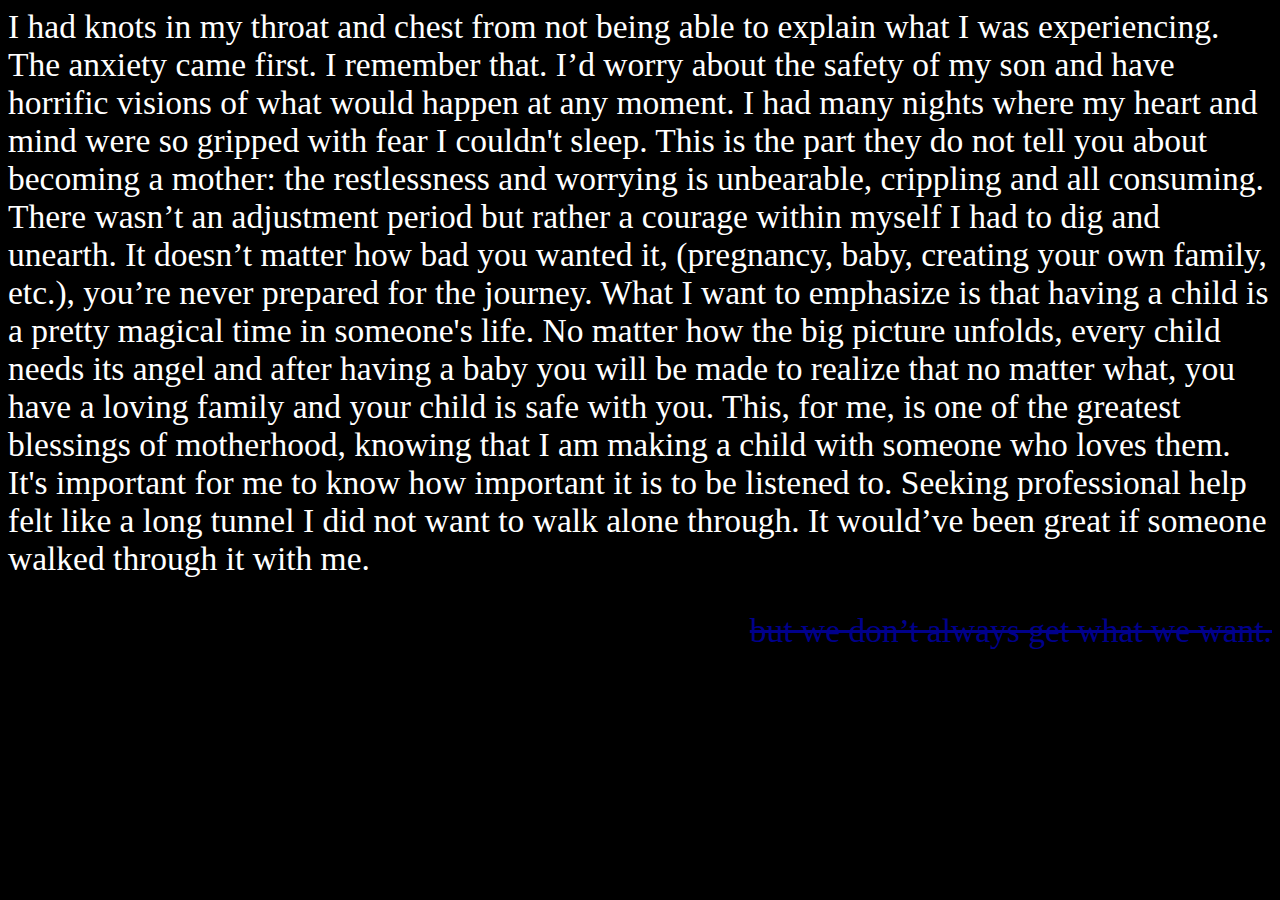
<file: assignment-1/index.html>
<!DOCTYPE html>
<html>
  <head>
    <meta charset="utf-8" />
    <link rel="stylesheet" type="text/css" href="style.css">
  </head>
  <body link=white alink=0feb58 vlink=black>
      <a name="mine"></a>
      <a href="index.html#mine">I had knots in my throat and chest from not being able to explain what I was experiencing. 
        The anxiety came first. I remember that. I’d worry about the safety of my son and have horrific visions of what would 
        happen at any moment.</a> I had many nights where my heart and mind were so gripped with fear I couldn‬'t sleep. 
        <a href="index.html#mine">This is the part they do not tell you about becoming a mother: the restlessness and worrying 
            is unbearable, crippling and all consuming.</a> There wasn’t an adjustment period but rather a courage within myself 
            I had to dig and unearth. It doesn’t matter how bad you wanted it, <a href="index.html#mine">(pregnancy, baby, 
            creating your own family, etc.),</a> you’re never prepared for the journey. What I want to emphasize is that 
            <a href="index.html#mine">having a child is a pretty magical time in someone's life.</a> No matter how the big 
            picture unfolds, <a href="index.html#mine">every child needs its angel and after having a baby</a> you will be 
            made to realize that no matter what, you have <a href="index.html#mine"> a loving family and your child is safe 
              with you. This, for me, is one of</a> the greatest blessing<a href="index.html#mine">s of motherhood, knowing 
                that I am making a child with someone who loves them.</a> It's important for me to know how important it is 
                to be listened to. <a href="index.html#mine">Seeking professional help felt like a long tunnel I did not want to walk alone through. It would’ve been great if someone walked through it with me.</a><br><p class="through-the-mud"><a href="through-the-mud.html" style="background-color:none;color:darkblue;text-decoration:line-through">but we 
                don’t always get what we want.</a></p>
      </body>
</html>
</file>
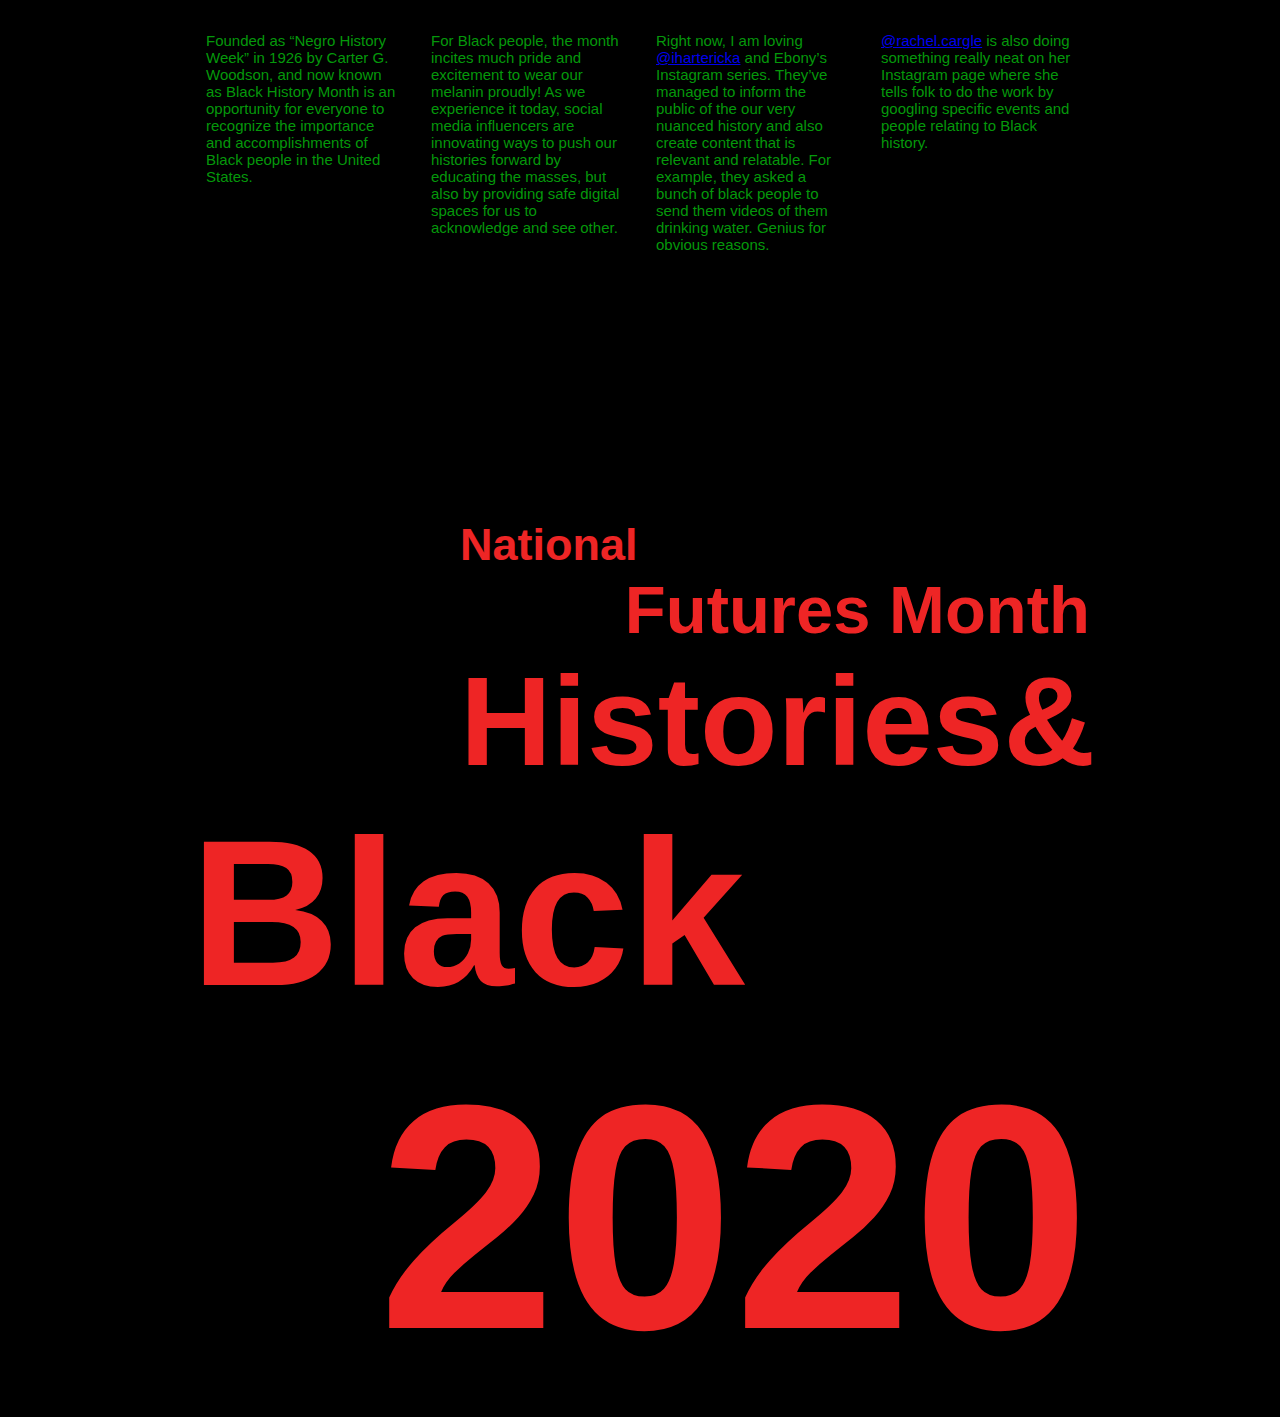
<file: assignment-2/index.html>
<!DOCTYPE html>
<html>

<head>
    <meta charset="utf-8" />
    <link rel="stylesheet" type="text/css" href="style.css">
    <script src="main.js"></script>

</head>
<!-- <script>
    function greeting() {
        alert("Welcome to Elizabeth's Website!");
    }

    window.onclick = changeBG;
    function changeBG() {
        document.getElementsByTagName("BODY")[0].style.backgroundColor = "yellow";
    }


    function changeText() {
        document.getElementById("header_2").style.color = "black";
    }
</script> -->

<body onload="greeting()">
    <!-- content -->
    <div id="app">
        <div id="main">
            <section class="history">
                <p class="content">Founded as “Negro History Week” in 1926 by Carter G. Woodson, and now known as Black History Month is an opportunity for everyone to recognize the importance and accomplishments of Black people in the United States.</p>
            </section>
            <section class="importance">
                <p class="content">For Black people, the month incites much pride and excitement to wear our melanin proudly! As we experience it today, social media influencers are innovating ways to push our histories forward by educating the masses, but also by providing
                    safe digital spaces for us to acknowledge and see other.</p>
            </section>
            <section class="ericka">
                <p class="content">Right now, I am loving <a href="https://www.instagram.com/ihartericka/">@ihartericka</a> and Ebony’s Instagram series. They’ve managed to inform the public of the our very nuanced history and also create content that is relevant and relatable.
                    For example, they asked a bunch of black people to send them videos of them drinking water. Genius for obvious reasons. </p>
            </section>
            <section class="rachel">
                <p class="content"><a href="https://www.instagram.com/rachel.cargle/">@rachel.cargle</a> is also doing something really neat on her Instagram page where she tells folk to do the work by googling specific events and people relating to Black history.</p>
            </section>
        </div>
        <!-- header -->
        <div id="red-text">
            <h5 class="header_5">National</h5>
            <h4 class="header_4">Futures Month</h4>
            <h3 class="header_3">Histories&</h3>
            <!-- <h2 class="header_2">Black</h2> -->
            <h2 class="header_2" id="header_2" onmouseover="changeText()">Black</h2>
            <h1 class="header_1">2020</h1>
        </div>
    </div>

</body>

</html>
</file>
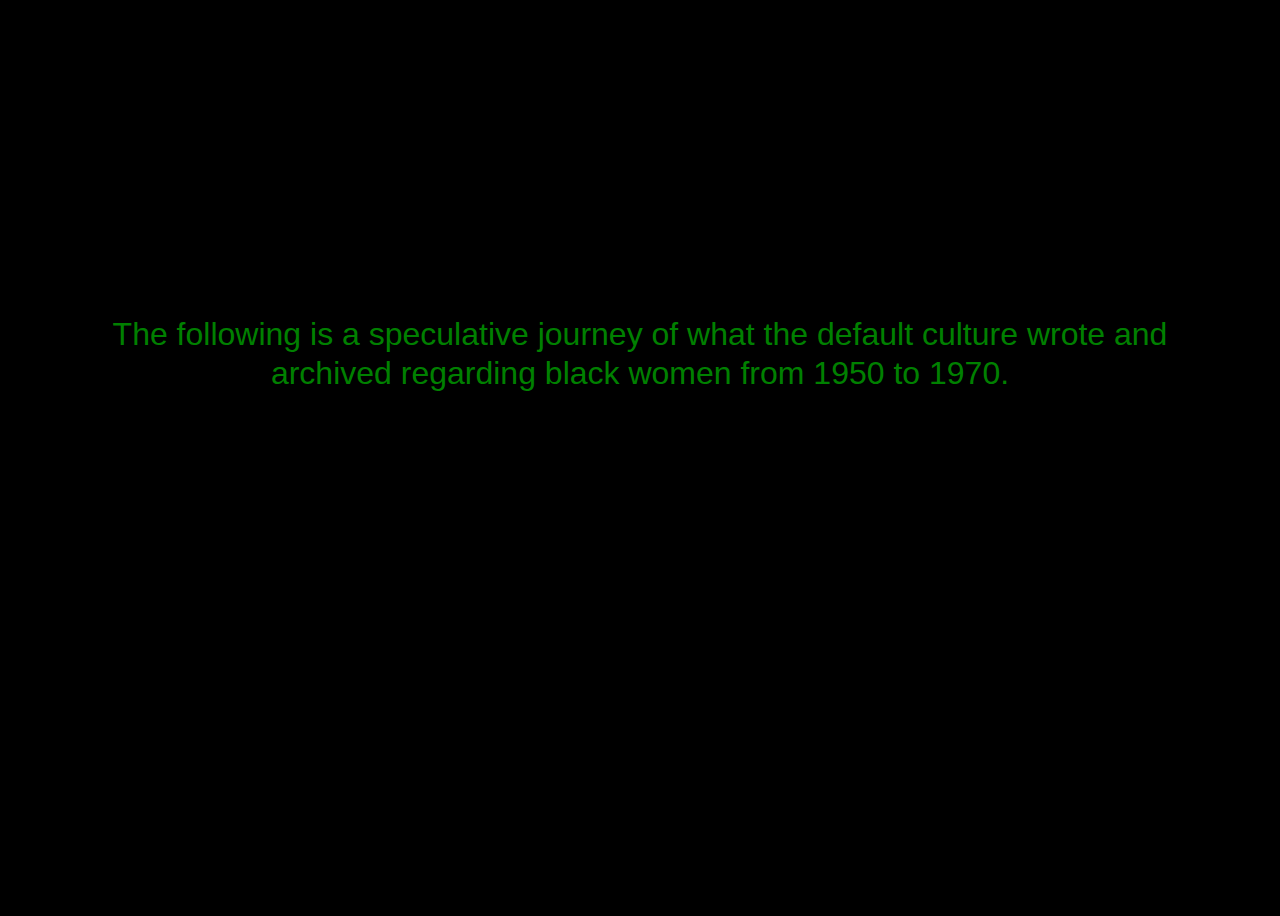
<file: assignment-3/index.html>
<!DOCTYPE html>
<html>

<head>
    <title>In the news, they say...</title>
    <link rel="stylesheet" type="text/css" href="style.css"></link>
</head>

<body>
    <div id="main">
        <div class="responsiveness">
            <div class="invitation">
                <p>The following is a speculative journey of what the default culture wrote and archived regarding black women from 1950 to 1970.</p>
            </div>

            <h1 class="headline" id="headline"></h1>
            <h3 class="abstract" id="abstract"></h3>
            <p class="lead_paragraph" id="para"></p>
            <audio src="malcolmx_blackwoman.mp3" id="my_audio" autoplay loop="loop" type="audio/mp3">
    </audio>
        </div>
    </div>
    <script src="main.js"></script>
</body>

</html>
</file>
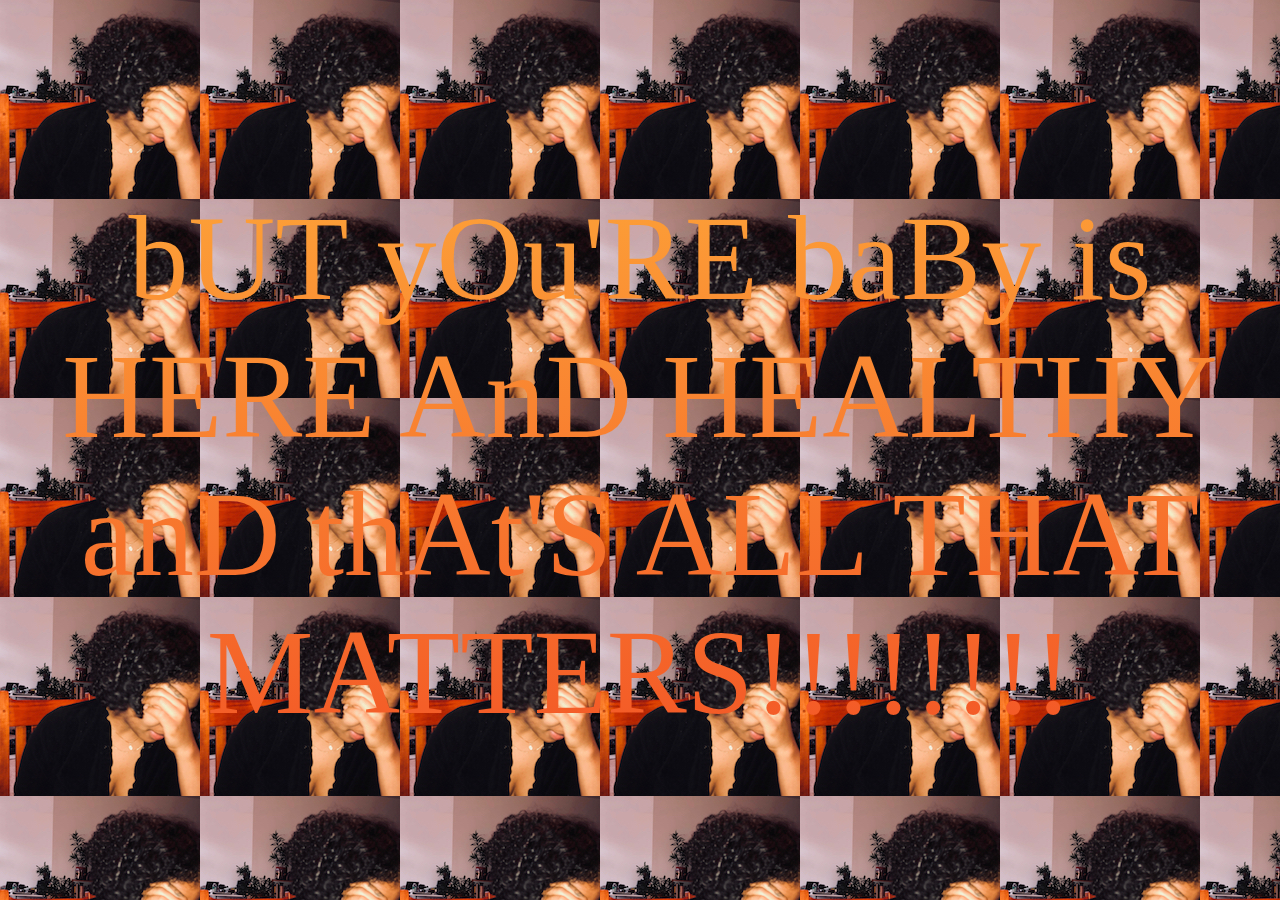
<file: assignment-1/through-the-mud.html>
<!DOCTYPE html>
<html>
  <head>
    <meta charset="utf-8" />
    <link rel="stylesheet" type="text/css" href="style1.css">
  </head>

  <body>
      <p class="all-that-matters">bUT yOu'RE baBy is HERE AnD HEALTHY anD thAt'S ALL THAT MATTERS!!!!!!!!</p>  
    </body>
</html>
</file>
<file: assignment-1/style.css>
body{ 
    background-color:black;
    color:white;
    font-size: 33.5px;
    font-family: 'Shadows Into Light', cursive;    
  }
  a:link {text-decoration: none; color: 000000}
  a:visited {text-decoration: none; color: 000000}
  a:active {text-decoration: none; color: 000000}
  a:hover {text-decoration: none; color: #0feb58}

  .sad-girl{
  float: right;
  margin-left:5px;
  }

  .through-the-mud {
    font-family: 'Dancing Script', serif;
    text-align: right;
    color: darkblue;
  }
</file>
<file: assignment-2/style.css>
* {
    padding: 0;
    margin: 0;
    box-sizing: border-box;
}

html {
    font-size: 16px;
}

body {
width: 100%;
height: 100%;
padding: 1rem; 
background: #000000;
/* border: 5px solid red; */
font-family: Helvetica;
font-style: normal;
font-weight: normal;
font-size: 15px;
line-height: 17px;
}

#main{
    color: #05980B;
    display: flex;
    flex-wrap: wrap;
    /* if it takes 50% of screen, then wrap*/
    max-width: 900px;
    margin: auto; 
    margin-bottom: 20%;
}

#red-text{
    max-width: 900px;
    margin: 0 auto;
    display: flex;
    flex-direction: column;
    /* giving red text a max width with 0s all around and centered text*/

}

.history {
    /* position: absolute;
width: 183px;
height: 237px;
left: 122px;
top: 104px; */
width: 50%;
padding: 1rem; 
}
  
.importance {
    /* position: absolute;
width: 203px;
height: 237px;
left: 339px;
top: 102px; */
width: 50%;
padding: 1rem; 
}
  
.ericka {
    /* position: absolute;
width: 186px;
height: 237px;
left: 557px;
top: 100px; */
width: 50%;
padding: 1rem; 
}
  
.rachel {
    /* position: absolute;
width: 186px;
height: 237px;
left: 777px;
top: 101px; */
width: 50%;
padding: 1rem; 
}

.header_5 {
    /* position: absolute;
width: 178px;
height: 52px;
left: 333px;
top: 585px; */

font-size: 45px;
line-height: 52px;
/* identical to box height */;
padding-left: 30%;

}

.header_4 {
    /* position: absolute;
width: 466px;
height: 77px;
left: 520px;
top: 658px; */

font-weight: bold;
font-size: 67px;
line-height: 77px;
/* padding-left: 50%; */
text-align: right;
/* identical to box height */
}
  
.header_3 {
    /* position: absolute;
width: 636px;
height: 146px;
left: 334px;
top: 735px; */

font-weight: bold;
font-size: 127px;
line-height: 146px;
/* identical to box height */
padding-left: 30%;
}

.header_2 {

/* position: absolute;
width: 556px;
height: 239px;
left: 102px;
top: 838px; */
font-size: 208px;
line-height: 239px;
text-align: left;
}

.header_2:hover {
color: black;
}


.header_1 {
font-size: 320px;
line-height: 368px;
/* identical to box height */
text-align: right;
}

h1, h2, h3, h4, h5 {
    color: #EE2525;
}

@media screen and (min-width:700px){
    .history, .importance, .ericka, .rachel {
        width: 25%;
    }
  }


@media screen and (min-width:300px) and (max-width: 600px){
    #redtext{
      font-size:1rem;
    }
  }
  @media screen and (min-width:601px) and (max-width: 800px){
    #redtext{
      font-size:2rem;
    }
  }
  @media screen and (min-width:801px) and (max-width: 1000px){
    #redtext{
      font-size:3rem;
    }
</file>
<file: assignment-3/style.css>
* {
    box-sizing: border-box
}

html {
    -webkit-font-smoothing: antialiased;
    -moz-osx-font-smoothing: grayscale;
    font-family: 'Dosis', sans-serif;
    line-height: 1.2;
    color: #666;
    background-color: black;
    color: green;
    text-align: center;
    font-size: 2rem;
}

#main {
    max-width: 1200px;
    margin: 0 auto;
    padding: 0 1rem;
    display: flex;
    align-items: center;
    justify-content: center;
    min-height: 100vh;
}

.headline {
    display: flex;
    flex-direction: column;
    font-size: 4rem;
    text-align: center;
}

.abstract {
    display: flex;
    flex-direction: column;
    text-align: center;
}

.lead_paragraph {
    display: flex;
    flex-direction: column;
    text-align: center;
}

@media screen and (max-width: 600px) {
    .headline {
        font-size: 2.2rem;
    }
    .abstract {
        font-size: 1.2rem;
    }
    .lead_paragraph {
        font-size: .5 rem;
    }
}
</file>
<file: assignment-1/style1.css>
body{ 
    background-image: url(images/sadgirlz.jpg); 
    background-repeat: repeat;
  }

.all-that-matters {
    color: yellowgreen;
    background-image:-webkit-linear-gradient(92deg, #f35626, #feab3a);
    -webkit-background-clip: text;
    -webkit-text-fill-color: transparent;
    -webkit-animation: hue 60s infinite linear;; 
    font-size: 120px; 
    padding-top: 70px;
    text-align: center;
}
@-webkit-keyframes hue {
  from {
    -webkit-filter: hue-rotate(0deg);
  }

  to {
    -webkit-filter: hue-rotate(360deg);
  }
}
.emphasis{
  color:lightcoral
}
</file>
